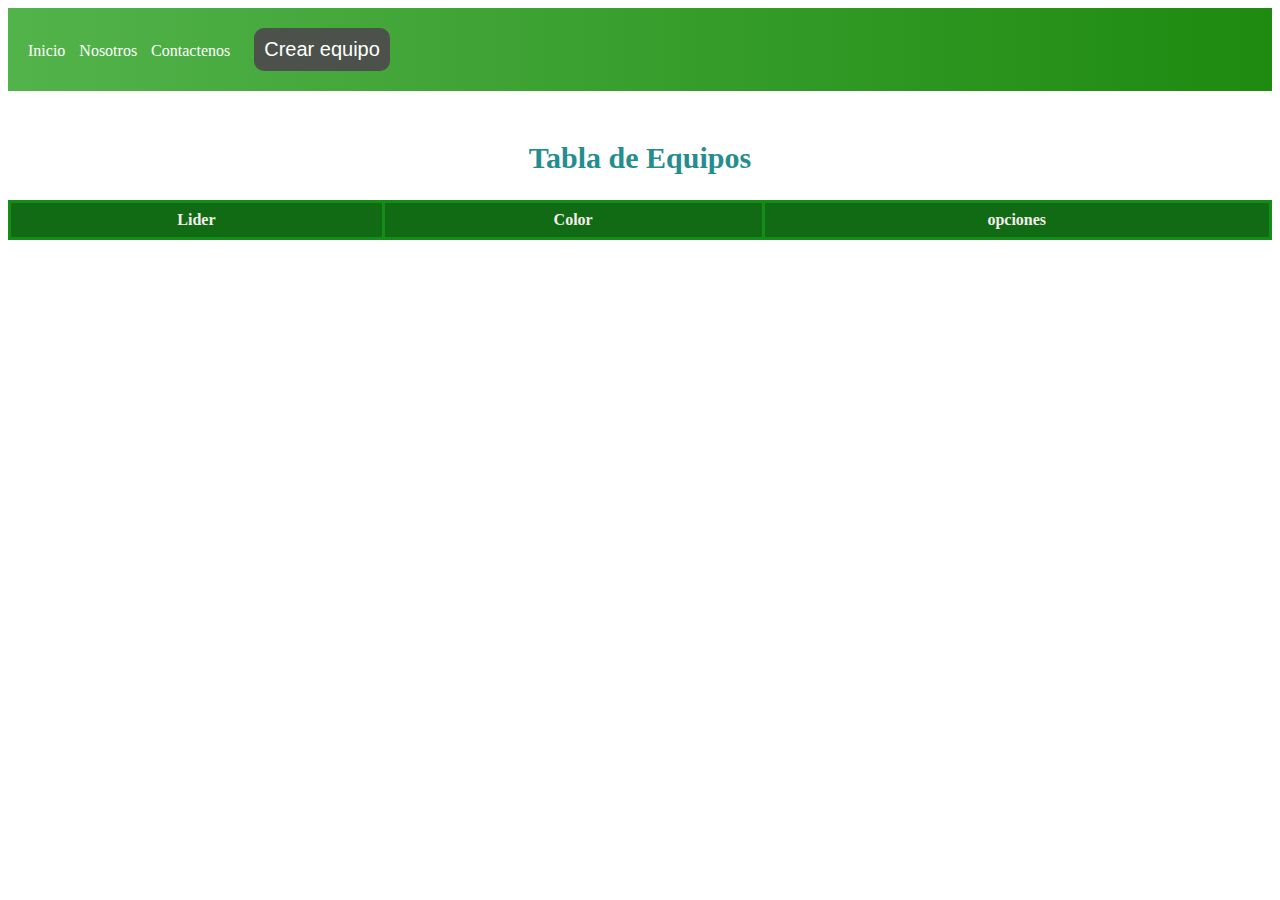
<file: Actividades.html>
<!DOCTYPE html>
<html lang="en">

<head>
    <meta charset="UTF-8">
    <meta name="viewport" content="width=device-width, initial-scale=1.0">
    <title>actividades</title>
    <style>
        nav {
            display: fixed;
            justify-content: space-between;
            align-items: center;
            background: linear-gradient(to right, #52b34b, #1e8a0f);
            color: #fff;
            padding: 20px;



        }

        ul {
            list-style-type: none;
            margin: 0;
            padding: 0;
        }

        li {
            display: inline;
            margin-right: 10px;
        }

        a {
            color: #fff;
            text-decoration: none;
        }

        button {
            background-color: #333;
            color: #fff;
            padding: 10px;
            border: none;
            cursor: pointer;
        }

        /* Modal styles */
        .modal {
            display: none;
            position: fixed;
            z-index: 1;
            left: 0;
            top: 0;
            width: 100%;
            height: 100%;
            overflow: auto;
            background-color: transparent;
        }

        .modal-content {
            background-color: #fefefe;
            margin: 15% auto;
            padding: 20px;
            border: 4px solid #143fa4;
            width: 80%;
            border-radius: 40px;


        }

        .close {
            color: #1d1a1a;
            float: right;
            font-size: 28px;
            font-weight: bold;
        }

        .close:hover,
        .close:focus {
            color: black;
            text-decoration: none;
            cursor: pointer;
        }

        .container {
            margin-top: 50px;
        }

        table {
            border-collapse: collapse;
            width: 100%;
        }

        th,
        td {
            border: 3px solid #148c18;
            padding: 8px;
            text-align: center;

        }

        th {
            background-color: #116b14;
            color: rgb(245, 236, 236);

        }

        tr:nth-child(even) {
            background-color: #c1f3c6;
        }

        tr:nth-child(odd) {
            background-color: #eef2ef;
        }

        .texttb {
            text-align: center;
            color: #268d8e;
            font-size: 30px;

        }

      

        input {

            padding: 5px;
            border-radius: 5px;
            margin: 5px;
        }

        label {
            display: block;
            color: rgb(161, 11, 11);
            margin: 5px;

        }

        button {
            display: inline-block;
            background-color: #22a719;
            color: #fff;
            padding: 10px;
            border: none;
            cursor: pointer;

        }

        .btneditar {
            background-color: #8f42e7;
            color: #fff;
            padding: 15px;
            border: none;
            cursor: pointer;
            border-radius: 10px;

        }

        .btneliminar {
            background-color: #e74242;
            color: #fff;
            padding: 15px;
            border: none;
            cursor: pointer;
            border-radius: 10px;

        }

        .btnguardar {
            background-color: #22a719;
            color: #fff;
            padding: 15px;
            border: none;
            cursor: pointer;
            border-radius: 10px;

        }

        .btncerrar {
            background-color: #e74242;
            color: #fff;
            padding: 15px;
            border: none;
            cursor: pointer;
            border-radius: 10px;

        }

        .btncrear {
            display: inline;
            justify-content: center;
            align-items: center;
            padding: 10px;
            border: none;
            cursor: pointer;
            border-radius: 10px;
            background-color: #4c524b;
            color: #fff;

            font-size: 20px;
            margin-left: 10px;


        }

        .btnpuntos {
            background-color: #147625;
            color: #fff;
            padding: 15px;
            border: none;
            cursor: pointer;
            border-radius: 10px;

        }
    </style>
</head>

<body>
    <nav>
        <ul>
            <li><a href="home.html">Inicio</a></li>
            <li><a href="nosotros.html">Nosotros</a></li>
            <li><a href="contactenos.html">Contactenos</a></li>
            <button class="btncrear" onclick="openModal()">Crear equipo</button>
        </ul>

    </nav>


    <!-- Modal -->
    <div id="myModal" class="modal">
        <div class="modal-content">
            <span class="close" onclick="closeModal()">&times;</span>
            <h2>Crear equipos</h2>
            
                <label for="name">Nombre:</label>
                <input type="text" id="name" name="name" placeholder="Nombre" required><br><br>
                <label for="color">Color:</label>
                <input type="color" id="color" name="color" placeholder="Color" required><br><br>
                <button class="btnguardar" type="button" onclick="guardar()">Guardar</button>
                <button class="btncerrar" type="button" onclick="closeModal()">Cerrar</button>

            
        </div>
    </div>
    <!-- Modal -->
    <div id="myModal2" class="modal">
        <div class="modal-content">
            <span class="close" onclick="closeModal2()">&times;</span>
            <h2>Editar equipo</h2>
            
                <label for="name">Nombre:</label>
                <input type="text" id="name1" name="name" placeholder="Nombre" required><br><br>
                <label for="color">Color:</label>
                <input type="color" id="color1" name="color" placeholder="Color" required><br><br>
                <input type="hidden" id="indexE">
                <button class="btnguardar" type="button" onclick="Editar()">Guardar</button>
                <button class="btncerrar" type="button" onclick="closeModal2()">Cerrar</button>
            
        </div>
    </div>
    <div class="container">
        <h2 class="texttb">Tabla de Equipos</h2>
        <div id="teams"></div>

        <table id="myTable">
            <thead>
                <tr>
                    <th>Lider</th>
                    <th>Color</th>
                    <th>opciones</th>
    
                </tr>
        </thead>
        <tbody id="tablaA">

        </tbody>

        </table>
    </div>
    <script>
        function openModal() {
            document.getElementById("myModal").style.display = "block";
        }

        function closeModal() {
            document.getElementById("myModal").style.display = "none";
        }
        function closeModal2() {
            document.getElementById("myModal2").style.display = "none";
        }
        function openModal2() {
            document.getElementById("myModal2").style.display = "block";
        }
        
        const guardar = () => {
            let name = document.getElementById("name").value;
            let color = document.getElementById("color").value;
            let teams = JSON.parse(localStorage.getItem("actividades")) || [];
            teams.push({ name, color });
            localStorage.setItem("actividades", JSON.stringify(teams));
            closeModal();
            cargar();
        }
        const cargar = () => {
            let teams = JSON.parse(localStorage.getItem("actividades"));
            let tabla = document.getElementById("tablaA");
            var html = "";
            teams.map((team, index) => {
                html += `<tr>
                <td>${team.name}</td>
                <td>
                    <div style="width: 100x; height: 20px; background-color: ${team.color}"></div>
                </td>
                <td>
                    <button class="btneditar" onclick="editar1('${team.name}','${team.color}',${index})">Editar</button>
                    <button class="btneliminar" onclick="eliminar(${index})">Eliminar</button>
                    <button class="btnpuntos" onclick="puntos(${index})">Puntos</button> 
                    
                </td>
            </tr>`;
            });
            tabla.innerHTML = html;
        }

        const puntos = (index) => {
            let teams = JSON.parse(localStorage.getItem("actividades"));
            let team = teams[index];
            localStorage.setItem("team", JSON.stringify(team));
            window.location.href = "Puntos.html";
        }










        const eliminar = (index) => {
            let teams = JSON.parse(localStorage.getItem("actividades"));
            teams.splice(index, 1);
            localStorage.setItem("actividades", JSON.stringify(teams));
            cargar();
        }
        const Editar = () => {
            var index = document.getElementById("indexE").value;
            let name = document.getElementById("name1").value;
            let color = document.getElementById("color1").value;
            let teams = JSON.parse(localStorage.getItem("actividades"));
            teams[index] = { name, color };
            localStorage.setItem("actividades", JSON.stringify(teams));
            closeModal2();
            cargar();
            
        }
        const editar1 = (name, color, index) => {
            document.getElementById("name1").value = name;
            document.getElementById("color1").value = color;
            document.getElementById("indexE").value = index;
            openModal2();
        }
        cargar();



    </script>
</body>

</html>
</file>
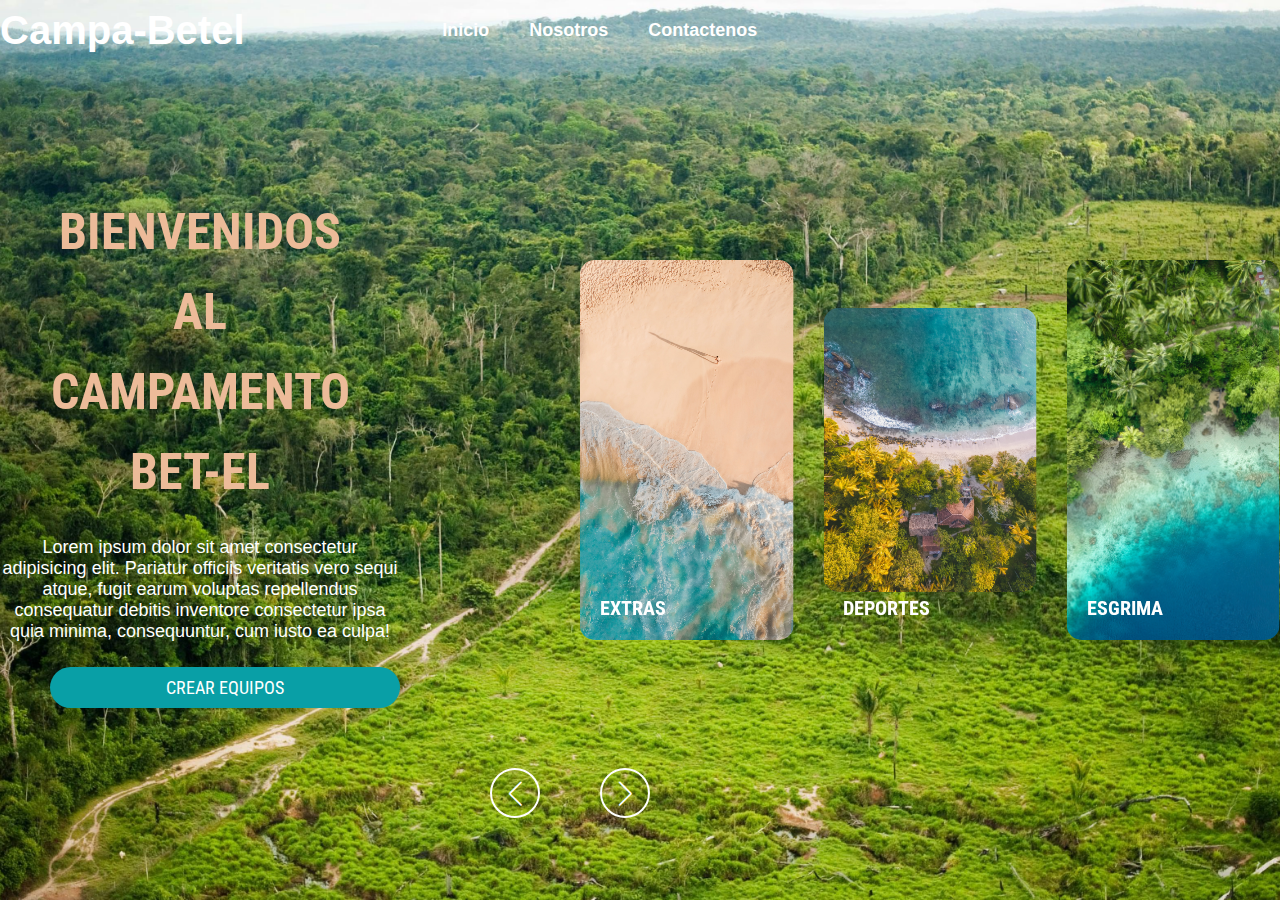
<file: home.html>
<!DOCTYPE html>
<html lang="es">
<head>
    <meta charset="UTF-8">
    <meta http-equiv="X-UA-Compatible" content="IE=edge">
    <meta name="viewport" content="width=device-width, initial-scale=1.0">
    <title>home</title>
    <link rel="website icon" type="png" href="img/logo1.png"> 
    <link rel="stylesheet" href="https://cdnjs.cloudflare.com/ajax/libs/font-awesome/6.4.0/css/all.min.css" integrity="sha512-iecdLmaskl7CVkqkXNQ/ZH/XLlvWZOJyj7Yy7tcenmpD1ypASozpmT/E0iPtmFIB46ZmdtAc9eNBvH0H/ZpiBw==" crossorigin="anonymous" referrerpolicy="no-referrer" />
    <link
    rel="stylesheet"
    href="https://cdn.jsdelivr.net/npm/swiper@9/swiper-bundle.min.css"
    />
    <link rel="stylesheet" href="home.css">
</head>
<body>

    <header class="header">

        <div class="menu container">
            <a href="#" class="logo">Campa-Betel</a>
            <input type="checkbox" id="menu">
            <label for="menu">
                <img src="img/menu.png" class="menu-icono" alt="">
            </label>
            <nav class="navbar">
                <ul>
                    <li><a href="#">Inicio</a></li>
                    <li><a href="#">Nosotros</a></li>
                    <li><a href="#">Contactenos</a></li>
                </ul>
            </nav>
            <div class="icons">
                <i class="fa-brands fa-facebook"></i>
                <i class="fa-brands fa-twitter"></i>
                <i class="fa-brands fa-instagram"></i>
            </div>
        </div>

        <div class="header-content container">
            <div class="header-txt">
                <center><h1>Bienvenidos <br> al <br> Campamento Bet-el</h1></center>
                    <center><p>
                        Lorem ipsum dolor sit amet consectetur adipisicing elit. 
                        Pariatur officiis veritatis vero sequi atque, fugit earum voluptas 
                        repellendus consequatur debitis inventore consectetur ipsa quia minima, 
                        consequuntur, cum iusto ea culpa!
                    </p></center>
               <center> <a href="Actividades.html" class="btn-1">Crear Equipos</a></center>
            </div>
        </div>

        <div class="images">

            <div class="swiper mySwiper">

                <div class="swiper-wrapper">

                    <div class="swiper-slide">
                       <a href="pag.html"> <img src="img/1.jpg" alt=""></a>
                        <h3>Deportes</h3>
                    </div>
                    <div class="swiper-slide">
                        <img src="img/2.jpg" alt="">
                        <h3>Esgrima</h3>
                    </div>
                    <div class="swiper-slide">
                        <img src="img/3.jpg" alt="">
                        <h3>Dramas</h3>
                    </div>
                    <div class="swiper-slide">
                        <img src="img/4.jpg" alt="">
                        <h3>Filas</h3>
                    </div>
                    <div class="swiper-slide">
                        <img src="img/5.jpg" alt="">
                        <h3>Extras</h3>
                    </div>

                </div>

            </div>

        </div>

        <div class="rows">
            <div class="swiper-button-next"></div>
            <div class="swiper-button-prev"></div>
        </div>

    </header>



    <script src="https://cdn.jsdelivr.net/npm/swiper@9/swiper-bundle.min.js"></script>
    <script src="script.js" ></script>
</body>
</html>
</file>
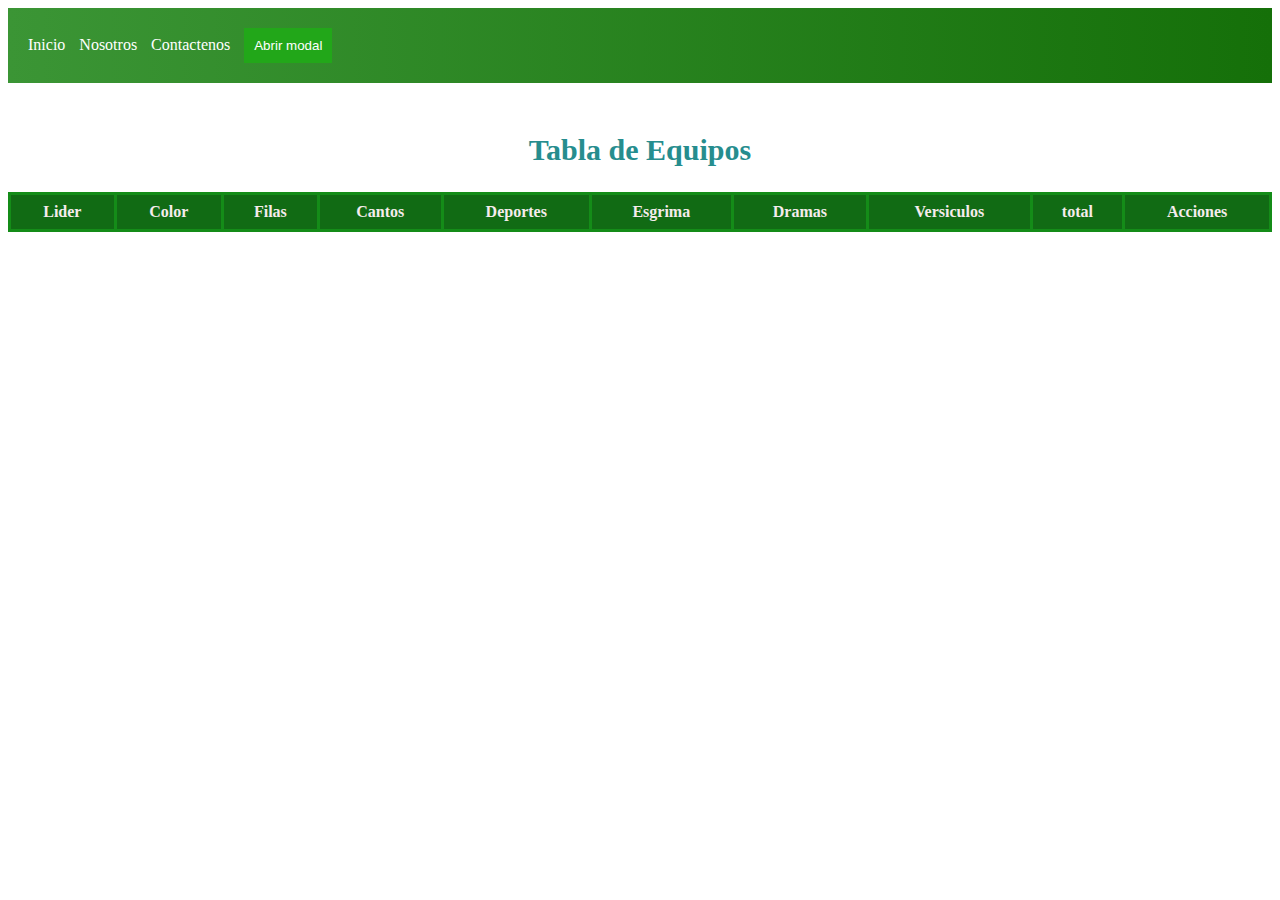
<file: Puntos.html>
<!DOCTYPE html>
<html lang="en">

<head>
    <meta charset="UTF-8">
    <meta name="viewport" content="width=device-width, initial-scale=1.0">
    <title>Document</title>
    <style>
        nav {
            display: fixed;
            justify-content: space-between;
            align-items: center;
            background: linear-gradient(to right, #3b9535, #157009);
            color: #fff;
            padding: 20px;



        }

        ul {
            list-style-type: none;
            margin: 0;
            padding: 0;
        }

        li {
            display: inline;
            margin-right: 10px;
        }

        a {
            color: #fff;
            text-decoration: none;
        }


          /* Modal styles */
          .modal {
            display: none;
            position: fixed;
            z-index: 1;
            left: 0;
            top: 0;
            width: 100%;
            height: 100%;
            overflow: auto;
            background-color: transparent;
        }

        .modal-content {
            background-color: #fefefe;
            margin: 15% auto;
            padding: 20px;
            border: 4px solid #143fa4;
            width: 80%;
            border-radius: 40px;


        }

        .close {
            color: #1d1a1a;
            float: right;
            font-size: 28px;
            font-weight: bold;
        }

        .close:hover,
        .close:focus {
            color: black;
            text-decoration: none;
            cursor: pointer;
        }

        .container {
            margin-top: 50px;
        }

        input {

padding: 5px;
border-radius: 5px;
margin: 5px;
}

label {
display: block;
color: rgb(161, 11, 11);
margin: 5px;

}

button {
display: inline-block;
background-color: #22a719;
color: #fff;
padding: 10px;
border: none;
cursor: pointer;

}

table {
            border-collapse: collapse;
            width: 100%;
        }

        th,
        td {
            border: 3px solid #148c18;
            padding: 8px;
            text-align: center;

        }

        th {
            background-color: #116b14;
            color: rgb(245, 236, 236);

        }

        tr:nth-child(even) {
            background-color: #c1f3c6;
        }

        tr:nth-child(odd) {
            background-color: #eef2ef;
        }


        .texttb {
            text-align: center;
            color: #268d8e;
            font-size: 30px;

        }

        button {
            display: inline-block;
            background-color: #22a719;
            color: #fff;
            padding: 10px;
            border: none;
            cursor: pointer;

        }

        .btneditar {
            background-color: #8f42e7;
            color: #fff;
            padding: 15px;
            border: none;
            cursor: pointer;
            border-radius: 10px;

        }

        .btneliminar {
            background-color: #e74242;
            color: #fff;
            padding: 15px;
            border: none;
            cursor: pointer;
            border-radius: 10px;

        }

        .btnguardar {
            background-color: #22a719;
            color: #fff;
            padding: 15px;
            border: none;
            cursor: pointer;
            border-radius: 10px;

        }

        .btncerrar {
            background-color: #e74242;
            color: #fff;
            padding: 15px;
            border: none;
            cursor: pointer;
            border-radius: 10px;

        }

        .btncrear {
            display: inline;
            justify-content: center;
            align-items: center;
            padding: 10px;
            border: none;
            cursor: pointer;
            border-radius: 10px;
            background-color: #4c524b;
            color: #fff;

            font-size: 20px;
            margin-left: 10px;


        }

        .btnpuntos {
            background-color: #147625;
            color: #fff;
            padding: 15px;
            border: none;
            cursor: pointer;
            border-radius: 10px;

        }

    </style>
</head>

<body>


    <nav>
        <ul>
            <li><a href="home.html">Inicio</a></li>
            <li><a href="nosotros.html">Nosotros</a></li>
            <li><a href="contactenos.html">Contactenos</a></li>
            <button id="open-modal">Abrir modal</button>

        </ul>

    </nav>


    <!-- Modal -->
    <div id="myModal" class="modal">
        <div class="modal-content">
            <span class="close" onclick="closeModal()">&times;</span>
            <h2>Crear equipos</h2>
            
                <label for="name">Nombre:</label>
                <input type="text" id="name" name="name" placeholder="Nombre" required><br><br>
                <label for="color">Color:</label>
                <input type="color" id="color" name="color" placeholder="Color" required><br><br>
                <label for="Filas">Filas:</label>
                <input type="number" id="Filas" name="Filas" placeholder="Filas" required><br><br>
                <label for="cantos">cantos:</label>
                <input type="number" id="cantos" name="cantos" placeholder="cantos" required><br><br>
                <label for="Deportes">Deportes:</label>
                <input type="number" id="Deportes" name="Deportes" placeholder="Deportes" required><br><br>
                <label for="Esgrima">Esgrima:</label>
                <input type="number" id="Esgrima" name="Esgrima" placeholder="Esgrima" required><br><br>
                <label for="Dramas">Dramas:</label>
                <input type="number" id="Dramas" name="Dramas" placeholder="Dramas" required><br><br>
                <label for="versiculos">versiculos:</label>


                <input type="number" id="versiculos" name="versiculos" placeholder="versiculos" required><br><br>
                <button class="btnguardar" type="button" onclick="guardar()">Guardar</button>
                <button class="btncerrar" type="button" onclick="closeModal()">Cerrar</button>

            
        </div>
    </div>


            
           

    <div class="container">
        <h2 class="texttb">Tabla de Equipos</h2>
        <div id="teams"></div>

        <table id="myTable">
            <thead>
                <tr>
                    <th>Lider</th>
                    <th>Color</th>
                    <th>Filas</th>
                    <th>Cantos</th>
                    <th>Deportes</th>
                    <th>Esgrima</th>
                    <th>Dramas</th>
                    <th>Versiculos</th>
                    <th>total</th>
                    <th>Acciones</th>
                </tr>
        </thead>
        <tbody id="tablaB">
            
        </tbody>
        </table>
    </div>




    <script>
        // Get the modal
        var modal = document.getElementById("myModal");

        // Get the button that opens the modal
        var btn = document.getElementById("open-modal");

        // Get the <span> element that closes the modal
        var span = document.getElementsByClassName("close")[0];

        // When the user clicks the button, open the modal 
        btn.onclick = function () {
            modal.style.display = "block";
        }

        // When the user clicks on <span> (x), close the modal
        span.onclick = function () {
            modal.style.display = "none";
        }

        // When the user clicks anywhere outside of the modal, close it
        window.onclick = function (event) {
            if (event.target == modal) {
                modal.style.display = "none";
            }
        }

        const guardar = () => {
            const name = document.getElementById('name').value;
            const color = document.getElementById('color').value;
            const Filas = document.getElementById('Filas').value;
            const cantos = document.getElementById('cantos').value;
            const Deportes = document.getElementById('Deportes').value;
            const Esgrima = document.getElementById('Esgrima').value;
            const Dramas = document.getElementById('Dramas').value;
            const versiculos = document.getElementById('versiculos').value;
            const Total = `${Filas + cantos + Deportes + Esgrima + Dramas + versiculos}`;




            const team = {
                name,
                color,
                Filas,
                cantos,
                Deportes,
                Esgrima,
                Dramas,
                versiculos,
                Total 


            }

            let teams = JSON.parse(localStorage.getItem('teams')) || [];
            teams.push(team);
            localStorage.setItem('teams', JSON.stringify(teams));
            closeModal();
        }

        const cargar = () => {
            let teams = JSON.parse(localStorage.getItem("teams"));
            let tabla = document.getElementById("tablaB");
            var html = "";
            teams.map((team, index) => {
                html += `<tr>
                <td>${team.name}</td>
                <td>
                    <div style="width: 100x; height: 20px; background-color: ${team.color}"></div>
                </td>
                <td>${team.Filas}</td>
                <td>${team.cantos}</td>
                <td>${team.Deportes}</td>
                <td>${team.Esgrima}</td>
                <td>${team.Dramas}</td>
                <td>${team.versiculos}</td>
                <td>${team.Total}</td>
                <td>
                    <button class="btneditar" onclick="editar1('${team.name}','${team.color}',${index})">Editar</button>
                    <button class="btneliminar" onclick="eliminar(${index})">Eliminar</button>
                    <button class="btnpuntos" onclick="puntos(${index})">Puntos</button>
                </td>
            </tr>`;
            });
            tabla.innerHTML = html;
        }
               
        cargar();

        const closeModal = () => {
            modal.style.display = "none";
            document.getElementById('name').value = '';
            document.getElementById('color').value = '';
            document.getElementById('Filas').value = '';
            document.getElementById('cantos').value = '';
            document.getElementById('Deportes').value = '';
            document.getElementById('Esgrima').value = '';
            document.getElementById('Dramas').value = '';
            document.getElementById('versiculos').value = '';
        }


        const total = (index) => {
            let teams = JSON.parse(localStorage.getItem("teams"));
            let team = teams[index];
            localStorage.setItem("team", JSON.stringify(team));
            window.location.href = "Puntos.html";
        }

    

        const eliminar = (index) => {
            let teams = JSON.parse(localStorage.getItem("teams"));
            teams.splice(index, 1);
            localStorage.setItem("teams", JSON.stringify(teams));
            cargar();
        }

   
        const sumar = (index) => {
            let teams = JSON.parse(localStorage.getItem("teams"));
            let team = teams[index];
            let total = team.Filas + team.cantos + team.Deportes + team.Esgrima + team.Dramas + team.versiculos;
            return total;
        }



    




     
       

        
   



        
    </script>
</body>

</html>
</file>
<file: home.css>
@import url("https://fonts.googleapis.com/css2?family=Roboto+Condensed:wght@400;700&display=swap");

/*
font-family: 'Roboto Condensed', sans-serif;
*/

* {
  margin: 0;
  padding: 0;
  box-sizing: border-box;
  text-decoration: none;
  list-style: none;
}

body {
  font-family: Arial, Arial, Helvetica, sans-serif;
}

.container {
  max-width: 1000px;
  margin: o auto;
}

.header {
  background-image: url(img/bg5.jpg);
  background-position: center center;
  background-repeat: no-repeat;
  background-size: cover;
  display: flex;
  position: relative;
  min-height: 100vh;
  align-items: center;
}

.texto {
  display: flex;
  flex-direction: row;
  color: rgb(215, 187, 164);
  font-size: 30px;
  font-weight: bold;
  text-align: center;
  margin-top: 50px;
  margin-bottom: 50px;
  margin-left: 50px;
}

.descripcion {
  display: flex;
  flex-direction: column;

  color: white;
  font-size: 15px;
  font-weight: bold;
  margin-top: 50px;
  margin-bottom: 50px;
  text-align: center;
    margin-left: 50px;
}

.menu {
  position: absolute;
  top: 0;
  left: 0;
  right: 0;
  display: flex;
  align-items: center;
  justify-content: space-between;
}

.logo {
  color: #ffffff;
  font-size: 40px;
  font-weight: bold;
}

.menu .navbar ul li {
  position: relative;
  float: left;
}

.menu .navbar ul li a {
  font-size: 18px;
  padding: 20px;
  color: #ffffff;
  display: block;
  font-weight: bold;
}

.menu .navbar ul li a:hover {
  color: #266371;
}

.icons {
  display: flex;
}

.icons i {
  font-size: 25px;
  color: #ffffff;
  margin-right: 15px;
  cursor: pointer;
}

.icons i:hover {
  color: #266371;
}

#menu {
  display: none;
}

.menu-icono {
  width: 25px;
}

.menu label {
  cursor: pointer;
  display: none;
}

.header-txt {
  width: 40%;
}

.header-txt h1 {
  font-size: 50px;
  line-height: 80px;
  font-weight: 700;
  text-transform: uppercase;
  color: #ecbb99;
  margin-bottom: 25px;
  font-family: "Roboto Condensed", sans-serif;
}

.header-txt p {
  font-size: 18px;
  color: #ffffff;
  font-weight: 500;
  margin-bottom: 25px;
}

.btn-1 {
  display:flex;
    align-items: center;
    justify-content: center;
    font-size: 18px;
  padding: 10px 15px;
  border-radius: 25px;
  text-transform: uppercase;
  color: #ffffff;
  background-color: #099fa6;
  font-family: "Roboto Condensed", sans-serif;
    transition: all 0.3s ease;
    margin-left: 50px;
}

.btn-1:hover {
  background-color: #266371;
}

.images {
  width: 700px;
  height: 380px;
  position: absolute;
  right: 0;
}

.swiper {
  width: 100%;
  height: 100%;
}

.swiper-slide {
  display: flex;
  justify-content: center;
  align-items: center;
  position: relative;
}

.swiper-slide h3 {
  position: absolute;
  left: 20px;
  bottom: 20px;
  color: #ffffff;
  font-family: "Roboto Condensed", sans-serif;
  font-size: 20px;
  text-transform: uppercase;
}

.swiper-slide img {
  display: block;
  width: 100%;
  height: 100%;
  object-fit: cover;
  border-radius: 15px;
}

.rows {
  width: 180px;
  position: absolute;
  right: 620px;
  bottom: 110px;
}

.swiper-button-prev {
  height: 50px;
  width: 50px;
  border: 2px solid #ffffff;
  border-radius: 50%;
  font-size: 15px;
}

.swiper-button-next {
  height: 50px;
  width: 50px;
  border: 2px solid #ffffff;
  border-radius: 50%;
  font-size: 15px;
}

.swiper-button-prev::after {
  font-size: 25px;
  color: #ffffff;
}

.swiper-button-next::after {
  font-size: 25px;
  color: #ffffff;
}

@media (max-width: 991px) {
  .menu {
    padding: 30px;
  }

  .menu label {
    display: initial;
  }

  .menu .navbar {
    position: absolute;
    top: 100%;
    left: 0;
    right: 0;
    background-color: #3f3f3f48;
    backdrop-filter: blur(5px);
    display: none;
  }

  .menu .navbar ul li {
    width: 100%;
  }

  #menu:checked ~ .navbar {
    display: initial;
  }

  .icons {
    display: none;
  }

  .header {
    padding: 80px 30px 50px 30px;
    align-items: self-start;
    flex-direction: column;
    align-items: center;
  }

  .header-txt {
    text-align: center;
    width: 100%;
    margin-bottom: 30px;
  }

  .header-txt h1 {
    margin-bottom: 10px;
  }

  .images {
    position: initial;
    width: 300px;
    height: 300px;
  }

  .rows {
    display: none;
  }
}
</file>
